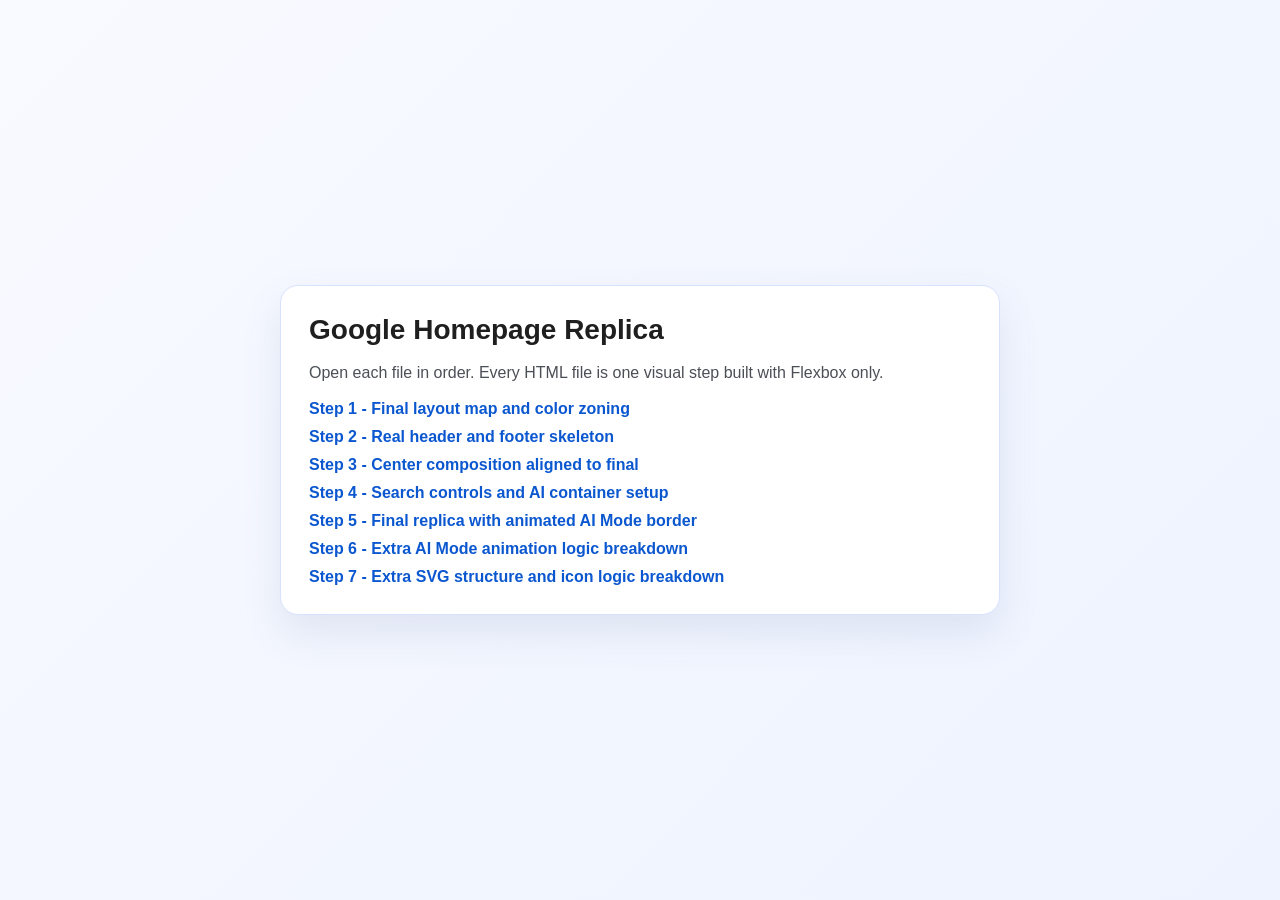
<file: index.html>
<!doctype html>
<html lang="en">
  <head>
    <meta charset="UTF-8" />
    <meta name="viewport" content="width=device-width, initial-scale=1.0" />
    <title>Google Replica Steps</title>
    <link rel="stylesheet" href="styles/index.css" />
  </head>
  <body>
    <div class="panel">
      <h1>Google Homepage Replica</h1>
      <p>Open each file in order. Every HTML file is one visual step built with Flexbox only.</p>
      <div class="links">
        <a href="steps/step-1-structure.html">Step 1 - Final layout map and color zoning</a>
        <a href="steps/step-2-header-footer.html">Step 2 - Real header and footer skeleton</a>
        <a href="steps/step-3-center-stack.html">Step 3 - Center composition aligned to final</a>
        <a href="steps/step-4-search-controls.html">Step 4 - Search controls and AI container setup</a>
        <a href="steps/step-5-final-replica.html">Step 5 - Final replica with animated AI Mode border</a>
        <a href="steps/step-6-ai-mode-logic.html">Step 6 - Extra AI Mode animation logic breakdown</a>
        <a href="steps/step-7-svg-logic.html">Step 7 - Extra SVG structure and icon logic breakdown</a>
      </div>
    </div>
  </body>
</html>
</file>
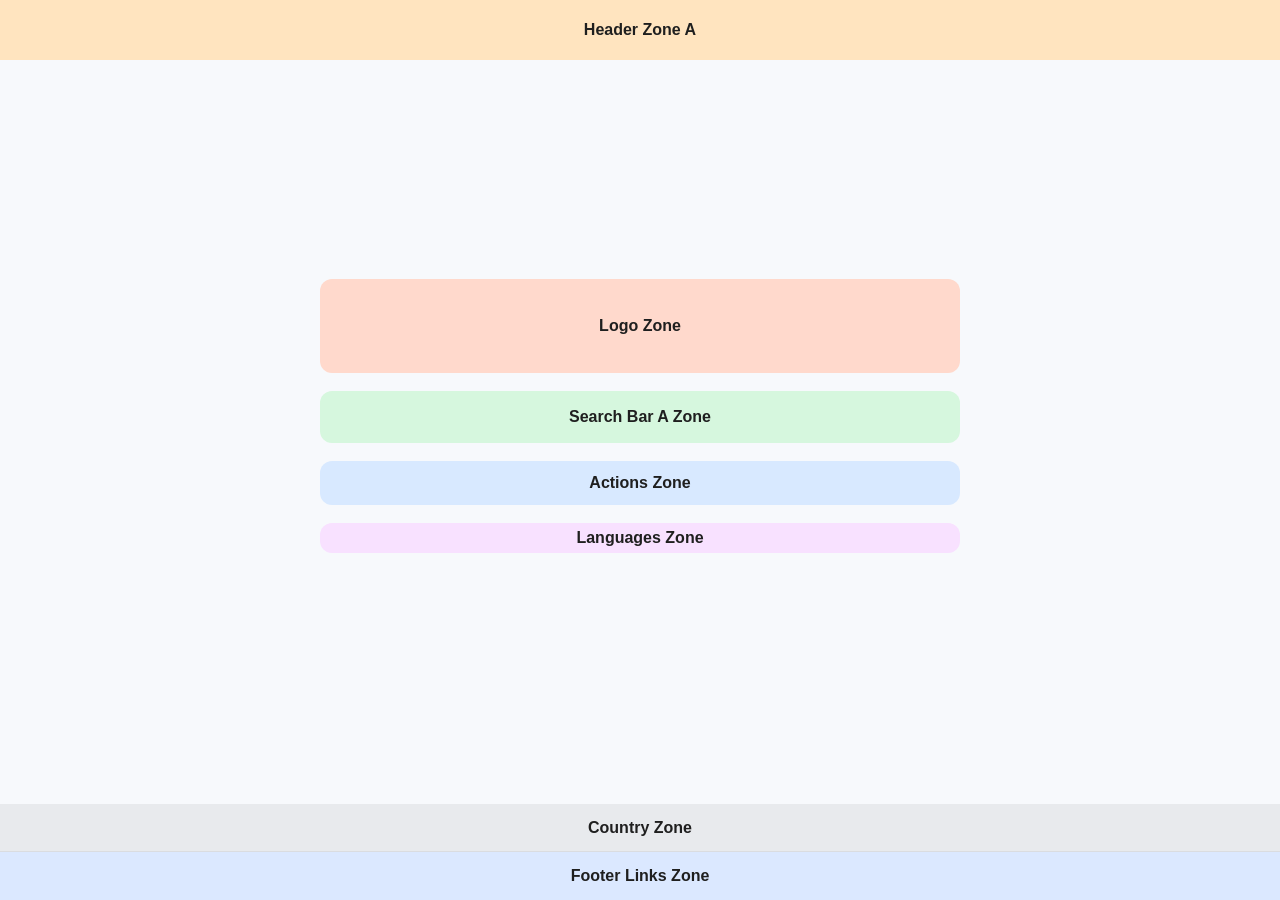
<file: steps/step-1-structure.html>
<!doctype html>
<html lang="en">
  <head>
    <meta charset="UTF-8" />
    <meta name="viewport" content="width=device-width, initial-scale=1.0" />
    <title>Step 1 - Structure</title>
    <link rel="stylesheet" href="../styles/steps/step-1-structure.css" />
  </head>
  <body>
    <div class="page">
      <header class="header-zone">Header Zone A</header>

      <main class="main-zone">
        <div class="center-zone">
          <div class="logo-zone">Logo Zone</div>
          <div class="search-zone">Search Bar A Zone</div>
          <div class="actions-zone">Actions Zone</div>
          <div class="languages-zone">Languages Zone</div>
        </div>
      </main>

      <footer class="footer-zone">
        <div class="country-zone">Country Zone</div>
        <div class="links-zone">Footer Links Zone</div>
      </footer>
    </div>
  </body>
</html>
</file>
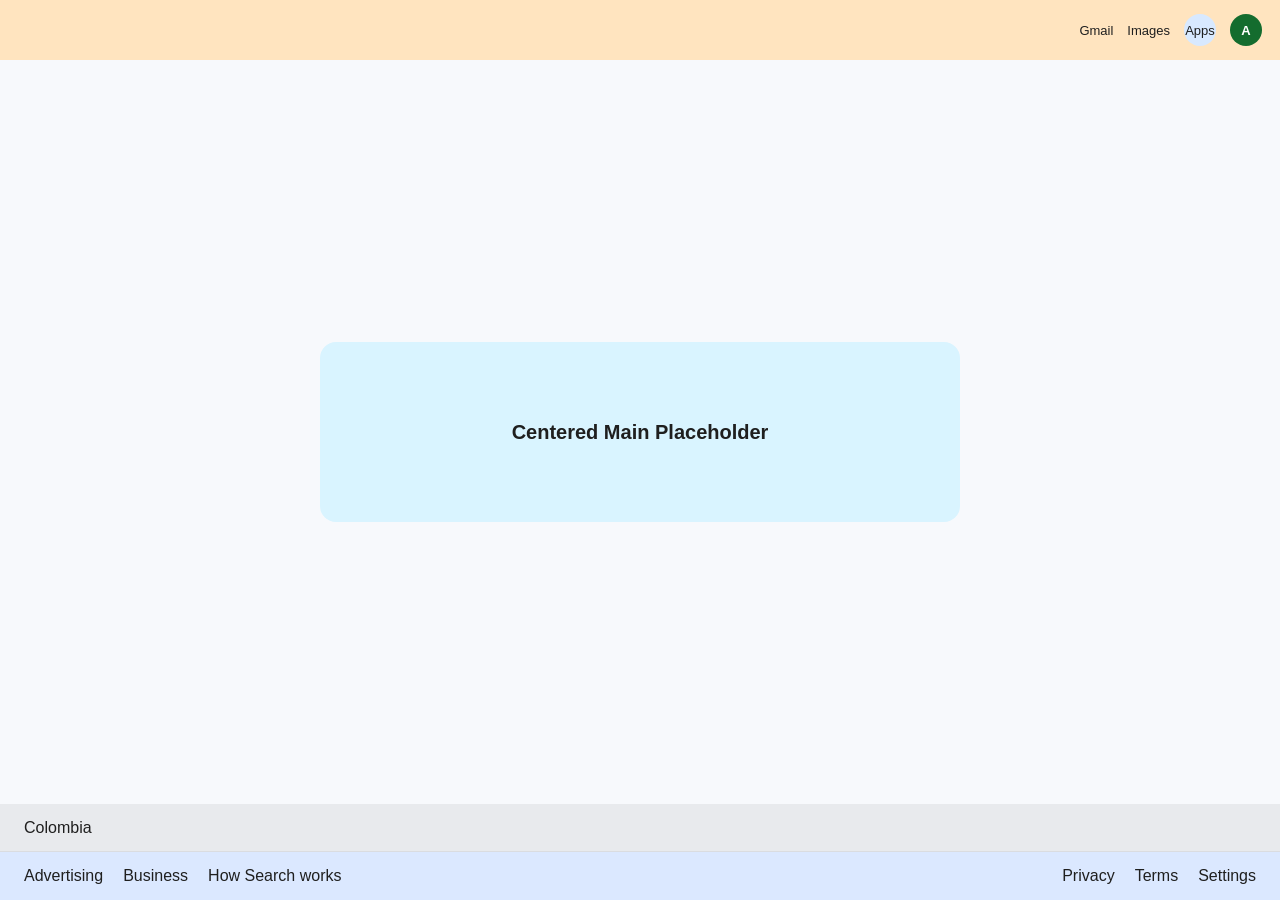
<file: steps/step-2-header-footer.html>
<!doctype html>
<html lang="en">
  <head>
    <meta charset="UTF-8" />
    <meta name="viewport" content="width=device-width, initial-scale=1.0" />
    <title>Step 2 - Header and Footer Skeleton</title>
    <link rel="stylesheet" href="../styles/steps/step-2-header-footer.css" />
  </head>
  <body>
    <div class="page">
      <header class="header">
          <div class="header-right">
          <span>Gmail</span>
          <span>Images</span>
          <span class="apps">Apps</span>
          <span class="avatar">A</span>
        </div>
      </header>

      <main class="main">
        <div class="placeholder">Centered Main Placeholder</div>
      </main>

      <footer class="footer">
        <div class="country">Colombia</div>
        <div class="footer-links">
          <div class="left-links">
            <span>Advertising</span>
            <span>Business</span>
            <span>How Search works</span>
          </div>
          <div class="right-links">
            <span>Privacy</span>
            <span>Terms</span>
            <span>Settings</span>
          </div>
        </div>
      </footer>
    </div>
  </body>
</html>
</file>
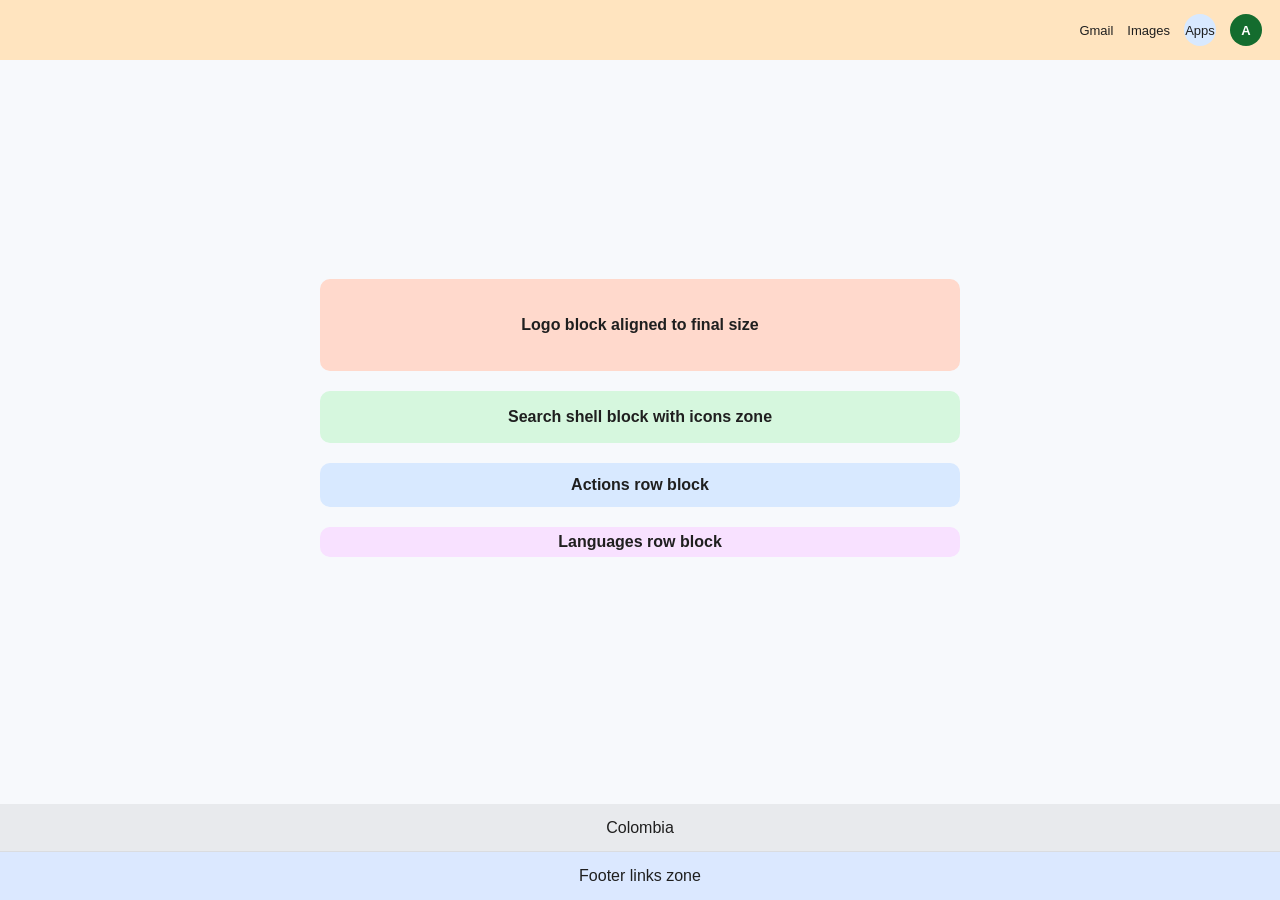
<file: steps/step-3-center-stack.html>
<!doctype html>
<html lang="en">
  <head>
    <meta charset="UTF-8" />
    <meta name="viewport" content="width=device-width, initial-scale=1.0" />
    <title>Step 3 - Center Composition</title>
    <link rel="stylesheet" href="../styles/steps/step-3-center-stack.css" />
  </head>
  <body>
    <div class="page">
      <header class="header">
        <div class="header-right">
          <span>Gmail</span>
          <span>Images</span>
          <span class="apps">Apps</span>
          <span class="avatar">A</span>
        </div>
      </header>

      <main class="main">
        <section class="center-stack">
          <div class="logo-block">Logo block aligned to final size</div>
          <div class="search-block">Search shell block with icons zone</div>
          <div class="buttons-block">Actions row block</div>
          <div class="language-block">Languages row block</div>
        </section>
      </main>

      <footer class="footer">
        <div class="country">Colombia</div>
        <div class="footer-links">Footer links zone</div>
      </footer>
    </div>
  </body>
</html>
</file>
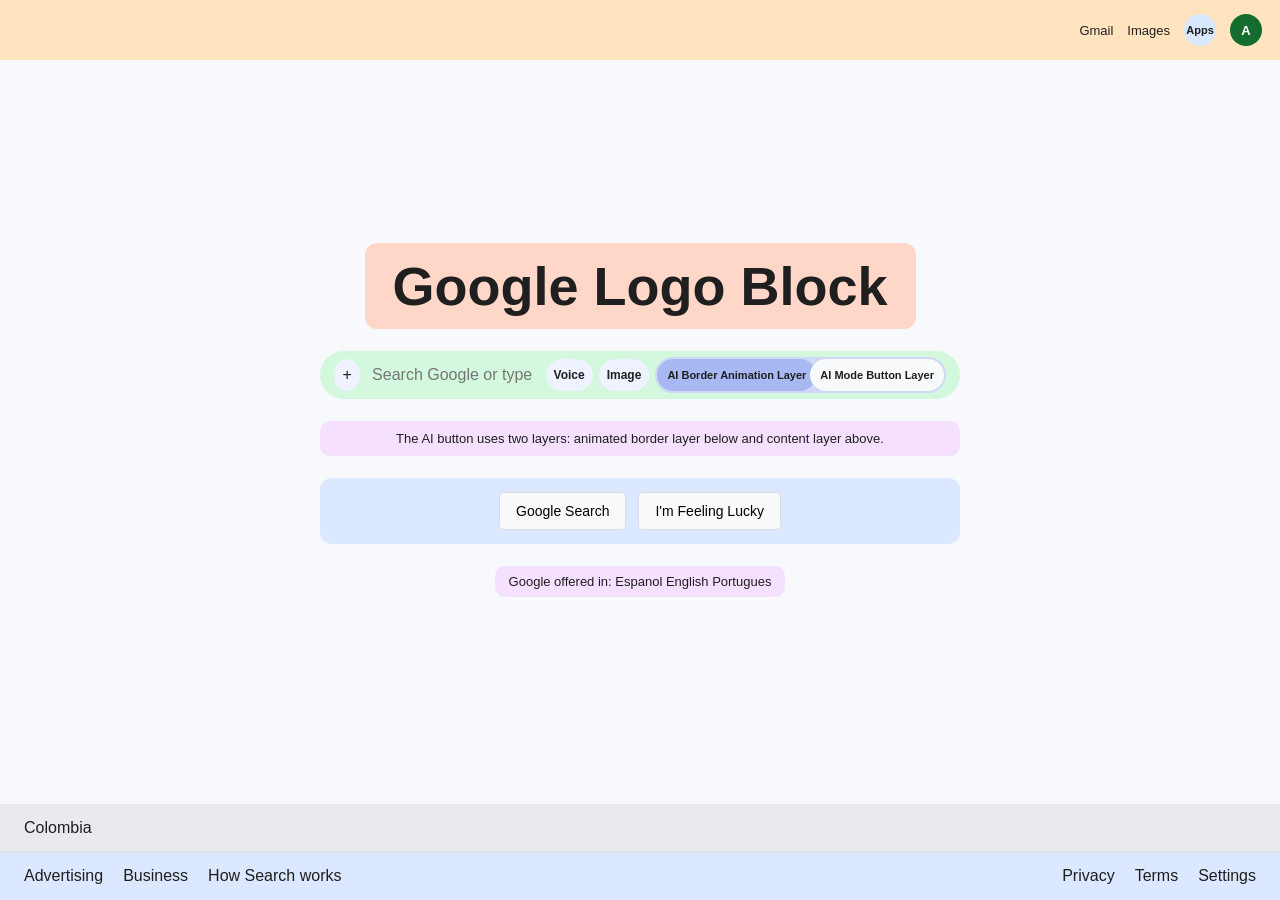
<file: steps/step-4-search-controls.html>
<!doctype html>
<html lang="en">
  <head>
    <meta charset="UTF-8" />
    <meta name="viewport" content="width=device-width, initial-scale=1.0" />
    <title>Step 4 - Search Controls and AI Container</title>
    <link rel="stylesheet" href="../styles/steps/step-4-search-controls.css" />
  </head>
  <body>
    <div class="page">
      <header class="header">
        <div class="header-right">
          <span>Gmail</span>
          <span>Images</span>
          <span class="icon-box">Apps</span>
          <span class="avatar">A</span>
        </div>
      </header>

      <main class="main">
        <section class="center-stack">
          <h1 class="logo">Google Logo Block</h1>

          <div class="search-shell">
            <div class="search-left">
              <span class="search-icon">+</span>
              <input type="text" aria-label="Search" placeholder="Search Google or type a URL" />
            </div>
            <div class="search-right">
              <span class="tool-icon">Voice</span>
              <span class="tool-icon">Image</span>
              <div class="ai-layer">
                <span class="ai-outline">AI Border Animation Layer</span>
                <span class="ai-top">AI Mode Button Layer</span>
              </div>
            </div>
          </div>

          <div class="ai-note">The AI button uses two layers: animated border layer below and content layer above.</div>

          <div class="action-row">
            <button type="button">Google Search</button>
            <button type="button">I'm Feeling Lucky</button>
          </div>

          <p class="languages">Google offered in: Espanol English Portugues</p>
        </section>
      </main>

      <footer class="footer">
        <div class="country">Colombia</div>
        <div class="footer-links">
          <div class="left-links">
            <span>Advertising</span>
            <span>Business</span>
            <span>How Search works</span>
          </div>
          <div class="right-links">
            <span>Privacy</span>
            <span>Terms</span>
            <span>Settings</span>
          </div>
        </div>
      </footer>
    </div>
  </body>
</html>
</file>
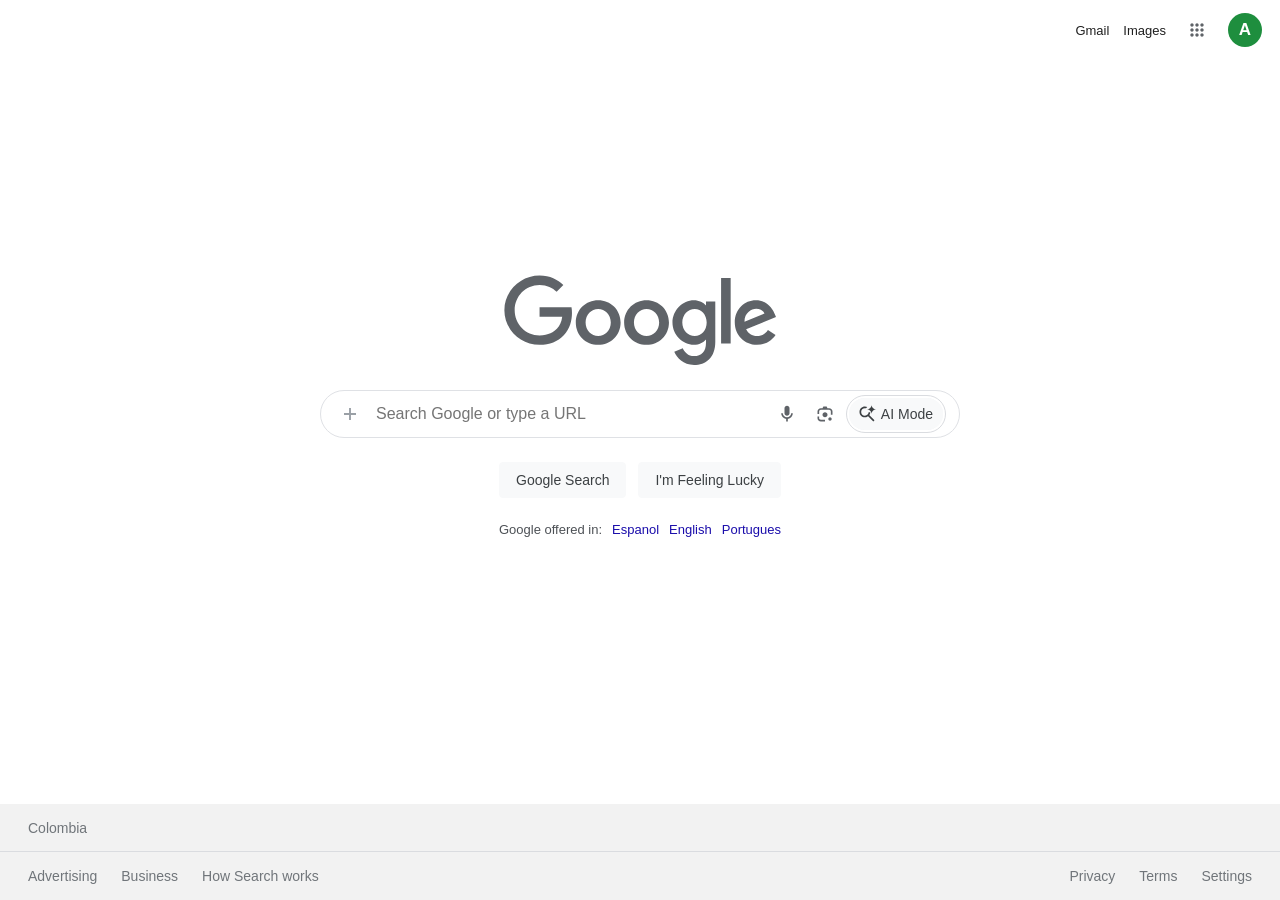
<file: steps/step-5-final-replica.html>
<!doctype html>
<html lang="en">
  <head>
    <meta charset="UTF-8" />
    <meta name="viewport" content="width=device-width, initial-scale=1.0" />
    <title>Step 5 - Final Replica</title>
    <link rel="stylesheet" href="../styles/steps/step-5-final-replica.css" />
  </head>
  <body>
    <div class="page">
      <header class="header">
        <div class="header-right">
          <a href="#">Gmail</a>
          <a href="#">Images</a>
          <button class="apps-button" type="button" aria-label="Google apps">
            <svg viewBox="0 0 24 24" xmlns="http://www.w3.org/2000/svg" role="img" aria-label="Google apps">
              <path d="M6,8c1.1,0 2,-0.9 2,-2s-0.9,-2 -2,-2 -2,0.9 -2,2 0.9,2 2,2zM12,20c1.1,0 2,-0.9 2,-2s-0.9,-2 -2,-2 -2,0.9 -2,2 0.9,2 2,2zM6,20c1.1,0 2,-0.9 2,-2s-0.9,-2 -2,-2 -2,0.9 -2,2 0.9,2 2,2zM6,14c1.1,0 2,-0.9 2,-2s-0.9,-2 -2,-2 -2,0.9 -2,2 0.9,2 2,2zM12,14c1.1,0 2,-0.9 2,-2s-0.9,-2 -2,-2 -2,0.9 -2,2 0.9,2 2,2zM16,6c0,1.1 0.9,2 2,2s2,-0.9 2,-2 -0.9,-2 -2,-2 -2,0.9 -2,2zM12,8c1.1,0 2,-0.9 2,-2s-0.9,-2 -2,-2 -2,0.9 -2,2 0.9,2 2,2zM18,14c1.1,0 2,-0.9 2,-2s-0.9,-2 -2,-2 -2,0.9 -2,2 0.9,2 2,2zM18,20c1.1,0 2,-0.9 2,-2s-0.9,-2 -2,-2 -2,0.9 -2,2 0.9,2 2,2z" />
            </svg>
          </button>
          <button class="profile-button" type="button" aria-label="Profile">A</button>
        </div>
      </header>

      <main class="main">
        <section class="center-stack">
          <h1 class="google-logo" aria-label="Google">
            <svg class="google-logo-icon" viewBox="0 0 270 90" role="img" aria-label="Google logo" xmlns="http://www.w3.org/2000/svg">
              <path fill="#5f6368" d="M115.75 47.18c0 12.77-9.99 22.18-22.25 22.18s-22.25-9.41-22.25-22.18C71.25 34.32 81.24 25 93.5 25s22.25 9.32 22.25 22.18zm-9.74 0c0-7.98-5.79-13.44-12.51-13.44S80.99 39.2 80.99 47.18c0 7.9 5.79 13.44 12.51 13.44s12.51-5.55 12.51-13.44zm57.74 0c0 12.77-9.99 22.18-22.25 22.18s-22.25-9.41-22.25-22.18c0-12.85 9.99-22.18 22.25-22.18s22.25 9.32 22.25 22.18zm-9.74 0c0-7.98-5.79-13.44-12.51-13.44s-12.51 5.46-12.51 13.44c0 7.9 5.79 13.44 12.51 13.44s12.51-5.55 12.51-13.44zm55.74-20.84v39.82c0 16.38-9.66 23.07-21.08 23.07-10.75 0-17.22-7.19-19.66-13.07l8.48-3.53c1.51 3.61 5.21 7.87 11.17 7.87 7.31 0 11.84-4.51 11.84-13v-3.19h-.34c-2.18 2.69-6.38 5.04-11.68 5.04-11.09 0-21.25-9.66-21.25-22.09 0-12.52 10.16-22.26 21.25-22.26 5.29 0 9.49 2.35 11.68 4.96h.34v-3.61h9.25zm-8.56 20.92c0-7.81-5.21-13.52-11.84-13.52-6.72 0-12.35 5.71-12.35 13.52 0 7.73 5.63 13.36 12.35 13.36 6.63 0 11.84-5.63 11.84-13.36zM225 3v65h-9.5V3h9.5zm37.02 51.48l7.56 5.04c-2.44 3.61-8.32 9.83-18.48 9.83-12.6 0-22.01-9.74-22.01-22.18 0-13.19 9.49-22.18 20.92-22.18 11.51 0 17.14 9.16 18.98 14.11l1.01 2.52-29.65 12.28c2.27 4.45 5.8 6.72 10.75 6.72 4.96 0 8.4-2.44 10.92-6.14zm-23.27-7.98l19.82-8.23c-1.09-2.77-4.37-4.7-8.23-4.7-4.95 0-11.84 4.37-11.59 12.93zM35.29 41.41V32H67c.31 1.64.47 3.58.47 5.68 0 7.06-1.93 15.79-8.15 22.01-6.05 6.3-13.78 9.66-24.02 9.66C16.32 69.35.36 53.89.36 34.91.36 15.93 16.32.47 35.3.47c10.5 0 17.98 4.12 23.6 9.49l-6.64 6.64c-4.03-3.78-9.49-6.72-16.97-6.72-13.86 0-24.7 11.17-24.7 25.03 0 13.86 10.84 25.03 24.7 25.03 8.99 0 14.11-3.61 17.39-6.89 2.66-2.66 4.41-6.46 5.1-11.65l-22.49.01z" />
            </svg>
          </h1>

          <label class="search-shell" aria-label="Search Google">
            <div class="search-left">
              <span class="search-icon" aria-hidden="true">
                <svg viewBox="0 -960 960 960" xmlns="http://www.w3.org/2000/svg" role="img" aria-label="Search">
                  <path d="M434.5-434.5H191.87v-91H434.5v-242.63h91v242.63h242.63v91H525.5v242.63h-91V-434.5Z" />
                </svg>
              </span>
              <input type="text" placeholder="Search Google or type a URL" />
            </div>
            <div class="search-right">
              <button type="button" class="search-tool-button" aria-label="Search by voice">
                <svg viewBox="0 -960 960 960" xmlns="http://www.w3.org/2000/svg" role="img" aria-label="Search by voice">
                  <path d="M480-400q-50 0-85-35t-35-85v-240q0-50 35-85t85-35q50 0 85 35t35 85v240q0 50-35 85t-85 35Zm-40 280v-123q-104-14-172-93t-68-184h80q0 83 58.5 141.5T480-320q83 0 141.5-58.5T680-520h80q0 105-68 184t-172 93v123h-80Z" />
                </svg>
              </button>
              <button type="button" class="search-tool-button" aria-label="Search by image">
                <svg viewBox="0 -960 960 960" xmlns="http://www.w3.org/2000/svg" role="img" aria-label="Search by image">
                  <path d="M480-320q-50 0-85-35t-35-85q0-50 35-85t85-35q50 0 85 35t35 85q0 50-35 85t-85 35Zm240 160q-33 0-56.5-23.5T640-240q0-33 23.5-56.5T720-320q33 0 56.5 23.5T800-240q0 33-23.5 56.5T720-160Zm-440 40q-66 0-113-47t-47-113v-80h80v80q0 33 23.5 56.5T280-200h200v80H280Zm480-320v-160q0-33-23.5-56.5T680-680H280q-33 0-56.5 23.5T200-600v120h-80v-120q0-66 47-113t113-47h80l40-80h160l40 80h80q66 0 113 47t47 113v160h-80Z" />
                </svg>
              </button>
              <div class="ai-inline-stack">
                <button type="button" class="ai-effect-button" aria-hidden="true" tabindex="-1">
                  <span class="ai-effect-blur" aria-hidden="true"><span class="ai-effect-gradient"></span></span>
                  <span class="ai-effect-ring" aria-hidden="true"><span class="ai-effect-gradient"></span></span>
                  <span class="ai-effect-core" aria-hidden="true"></span>
                </button>
                <button type="button" class="ai-inline-button" aria-label="AI Mode">
                  <span class="ai-inline-content">
                    <span class="ai-inline-icon" aria-hidden="true">
                      <svg viewBox="0 0 24 24" xmlns="http://www.w3.org/2000/svg" role="img" aria-label="AI Mode">
                        <path d="M17.5 12c0-3.04 2.46-5.5 5.5-5.5-3.04 0-5.5-2.46-5.5-5.5 0 3.04-2.46 5.5-5.5 5.5 3.04 0 5.5 2.46 5.5 5.5z" />
                        <path d="M15.65 11.58c.18-.5.27-1.03.31-1.58h-2c-.1 1.03-.51 1.93-1.27 2.69-.88.87-1.94 1.31-3.19 1.31C7.03 14 5 12.07 5 9.5 5 7.03 6.93 5 9.5 5c.46 0 .89.08 1.3.2l1.56-1.56C11.5 3.22 10.55 3 9.5 3 5.85 3 3 5.85 3 9.5S5.85 16 9.5 16c.56 0 2.26-.06 3.8-1.3l6.3 6.3 1.4-1.4-6.3-6.3c.4-.5.72-1.08.95-1.72z" />
                      </svg>
                    </span>
                    <span>AI Mode</span>
                  </span>
                </button>
              </div>
            </div>
          </label>

          <div class="action-row">
            <button type="button" class="flat-button">Google Search</button>
            <button type="button" class="flat-button">I'm Feeling Lucky</button>
          </div>

          <p class="languages">
            Google offered in:
            <a href="#">Espanol</a>
            <a href="#">English</a>
            <a href="#">Portugues</a>
          </p>
        </section>
      </main>

      <footer class="footer">
        <div class="country">Colombia</div>
        <div class="footer-links">
          <div class="left-links">
            <a href="#">Advertising</a>
            <a href="#">Business</a>
            <a href="#">How Search works</a>
          </div>
          <div class="right-links">
            <a href="#">Privacy</a>
            <a href="#">Terms</a>
            <a href="#">Settings</a>
          </div>
        </div>
      </footer>
    </div>
  </body>
</html>
</file>
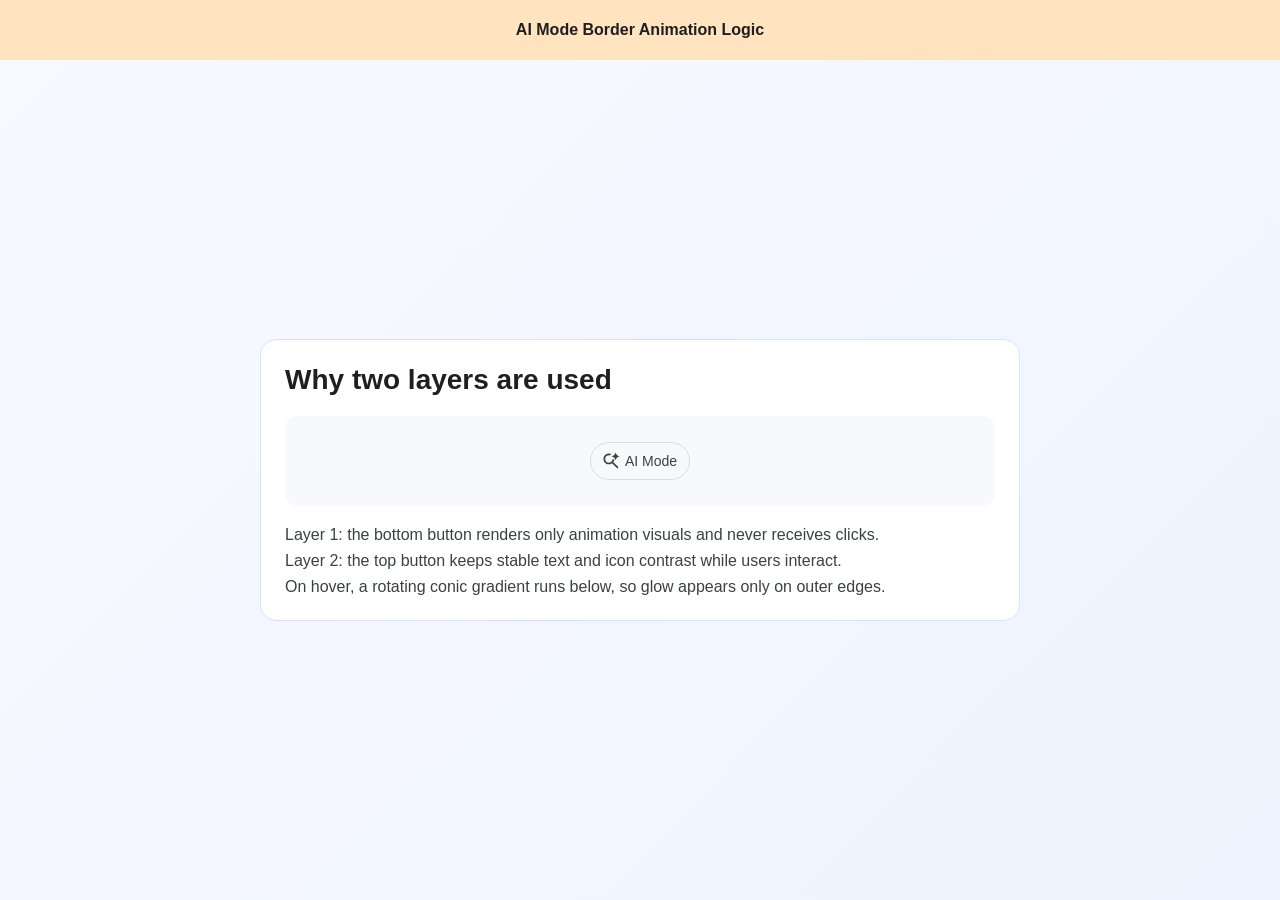
<file: steps/step-6-ai-mode-logic.html>
<!doctype html>
<html lang="en">
  <head>
    <meta charset="UTF-8" />
    <meta name="viewport" content="width=device-width, initial-scale=1.0" />
    <title>Step 6 - AI Mode Logic</title>
    <link rel="stylesheet" href="../styles/steps/step-6-ai-mode-logic.css" />
  </head>
  <body>
    <div class="page">
      <header class="header">AI Mode Border Animation Logic</header>

      <main class="main">
        <section class="card">
          <h1>Why two layers are used</h1>
          <div class="demo-row">
            <div class="ai-inline-stack">
              <button type="button" class="ai-effect-button" aria-hidden="true" tabindex="-1">
                <span class="ai-effect-blur" aria-hidden="true"><span class="ai-effect-gradient"></span></span>
                <span class="ai-effect-ring" aria-hidden="true"><span class="ai-effect-gradient"></span></span>
                <span class="ai-effect-core" aria-hidden="true"></span>
              </button>
              <button type="button" class="ai-inline-button" aria-label="AI Mode">
                <span class="ai-inline-content">
                  <span class="ai-inline-icon" aria-hidden="true">
                    <svg viewBox="0 0 24 24" xmlns="http://www.w3.org/2000/svg" role="img" aria-label="AI Mode">
                      <path d="M17.5 12c0-3.04 2.46-5.5 5.5-5.5-3.04 0-5.5-2.46-5.5-5.5 0 3.04-2.46 5.5-5.5 5.5 3.04 0 5.5 2.46 5.5 5.5z" />
                      <path d="M15.65 11.58c.18-.5.27-1.03.31-1.58h-2c-.1 1.03-.51 1.93-1.27 2.69-.88.87-1.94 1.31-3.19 1.31C7.03 14 5 12.07 5 9.5 5 7.03 6.93 5 9.5 5c.46 0 .89.08 1.3.2l1.56-1.56C11.5 3.22 10.55 3 9.5 3 5.85 3 3 5.85 3 9.5S5.85 16 9.5 16c.56 0 2.26-.06 3.8-1.3l6.3 6.3 1.4-1.4-6.3-6.3c.4-.5.72-1.08.95-1.72z" />
                    </svg>
                  </span>
                  <span>AI Mode</span>
                </span>
              </button>
            </div>
          </div>

          <div class="explanation">
            <p>Layer 1: the bottom button renders only animation visuals and never receives clicks.</p>
            <p>Layer 2: the top button keeps stable text and icon contrast while users interact.</p>
            <p>On hover, a rotating conic gradient runs below, so glow appears only on outer edges.</p>
          </div>
        </section>
      </main>
    </div>
  </body>
</html>
</file>
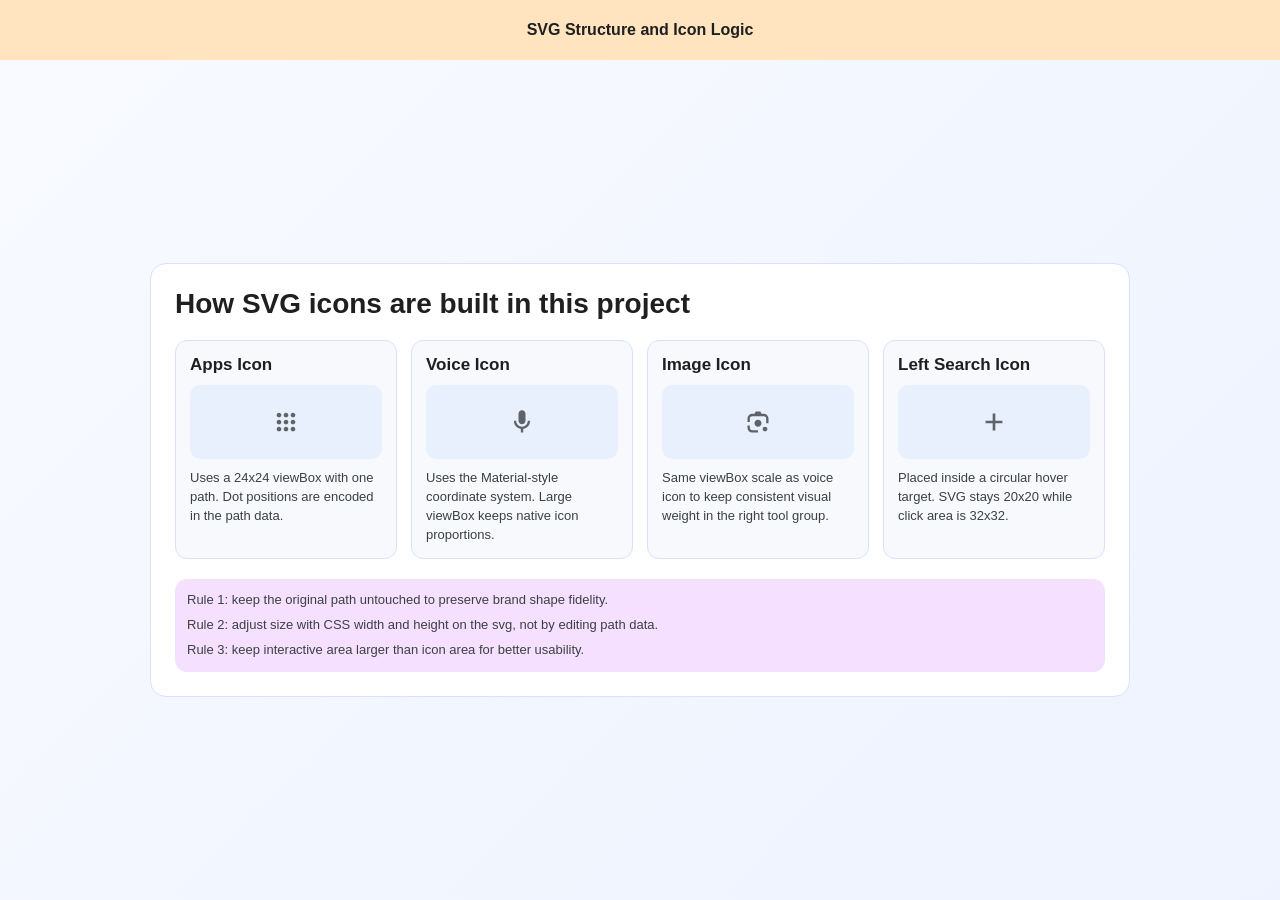
<file: steps/step-7-svg-logic.html>
<!doctype html>
<html lang="en">
  <head>
    <meta charset="UTF-8" />
    <meta name="viewport" content="width=device-width, initial-scale=1.0" />
    <title>Step 7 - SVG Logic</title>
    <link rel="stylesheet" href="../styles/steps/step-7-svg-logic.css" />
  </head>
  <body>
    <div class="page">
      <header class="header">SVG Structure and Icon Logic</header>

      <main class="main">
        <section class="card">
          <h1>How SVG icons are built in this project</h1>

          <div class="icons-grid">
            <article class="icon-card">
              <h2>Apps Icon</h2>
              <div class="preview">
                <svg viewBox="0 0 24 24" xmlns="http://www.w3.org/2000/svg" role="img" aria-label="Google apps">
                  <path d="M6,8c1.1,0 2,-0.9 2,-2s-0.9,-2 -2,-2 -2,0.9 -2,2 0.9,2 2,2zM12,20c1.1,0 2,-0.9 2,-2s-0.9,-2 -2,-2 -2,0.9 -2,2 0.9,2 2,2zM6,20c1.1,0 2,-0.9 2,-2s-0.9,-2 -2,-2 -2,0.9 -2,2 0.9,2 2,2zM6,14c1.1,0 2,-0.9 2,-2s-0.9,-2 -2,-2 -2,0.9 -2,2 0.9,2 2,2zM12,14c1.1,0 2,-0.9 2,-2s-0.9,-2 -2,-2 -2,0.9 -2,2 0.9,2 2,2zM16,6c0,1.1 0.9,2 2,2s2,-0.9 2,-2 -0.9,-2 -2,-2 -2,0.9 -2,2zM12,8c1.1,0 2,-0.9 2,-2s-0.9,-2 -2,-2 -2,0.9 -2,2 0.9,2 2,2zM18,14c1.1,0 2,-0.9 2,-2s-0.9,-2 -2,-2 -2,0.9 -2,2 0.9,2 2,2zM18,20c1.1,0 2,-0.9 2,-2s-0.9,-2 -2,-2 -2,0.9 -2,2 0.9,2 2,2z" />
                </svg>
              </div>
              <p>Uses a 24x24 viewBox with one path. Dot positions are encoded in the path data.</p>
            </article>

            <article class="icon-card">
              <h2>Voice Icon</h2>
              <div class="preview">
                <svg viewBox="0 -960 960 960" xmlns="http://www.w3.org/2000/svg" role="img" aria-label="Search by voice">
                  <path d="M480-400q-50 0-85-35t-35-85v-240q0-50 35-85t85-35q50 0 85 35t35 85v240q0 50-35 85t-85 35Zm-40 280v-123q-104-14-172-93t-68-184h80q0 83 58.5 141.5T480-320q83 0 141.5-58.5T680-520h80q0 105-68 184t-172 93v123h-80Z" />
                </svg>
              </div>
              <p>Uses the Material-style coordinate system. Large viewBox keeps native icon proportions.</p>
            </article>

            <article class="icon-card">
              <h2>Image Icon</h2>
              <div class="preview">
                <svg viewBox="0 -960 960 960" xmlns="http://www.w3.org/2000/svg" role="img" aria-label="Search by image">
                  <path d="M480-320q-50 0-85-35t-35-85q0-50 35-85t85-35q50 0 85 35t35 85q0 50-35 85t-85 35Zm240 160q-33 0-56.5-23.5T640-240q0-33 23.5-56.5T720-320q33 0 56.5 23.5T800-240q0 33-23.5 56.5T720-160Zm-440 40q-66 0-113-47t-47-113v-80h80v80q0 33 23.5 56.5T280-200h200v80H280Zm480-320v-160q0-33-23.5-56.5T680-680H280q-33 0-56.5 23.5T200-600v120h-80v-120q0-66 47-113t113-47h80l40-80h160l40 80h80q66 0 113 47t47 113v160h-80Z" />
                </svg>
              </div>
              <p>Same viewBox scale as voice icon to keep consistent visual weight in the right tool group.</p>
            </article>

            <article class="icon-card">
              <h2>Left Search Icon</h2>
              <div class="preview">
                <svg viewBox="0 -960 960 960" xmlns="http://www.w3.org/2000/svg" role="img" aria-label="Search left icon">
                  <path d="M434.5-434.5H191.87v-91H434.5v-242.63h91v242.63h242.63v91H525.5v242.63h-91V-434.5Z" />
                </svg>
              </div>
              <p>Placed inside a circular hover target. SVG stays 20x20 while click area is 32x32.</p>
            </article>
          </div>

          <div class="notes">
            <p>Rule 1: keep the original path untouched to preserve brand shape fidelity.</p>
            <p>Rule 2: adjust size with CSS width and height on the svg, not by editing path data.</p>
            <p>Rule 3: keep interactive area larger than icon area for better usability.</p>
          </div>
        </section>
      </main>
    </div>
  </body>
</html>
</file>
<file: styles/index.css>
* {
  box-sizing: border-box;
}

body {
  margin: 0;
  min-height: 100vh;
  display: flex;
  align-items: center;
  justify-content: center;
  background: linear-gradient(135deg, #f8faff 0%, #eef3ff 100%);
  font-family: Arial, sans-serif;
  color: #1f1f1f;
}

.panel {
  width: min(92vw, 720px);
  background: #ffffff;
  border: 1px solid #d8e2ff;
  border-radius: 18px;
  padding: 28px;
  display: flex;
  flex-direction: column;
  gap: 18px;
  box-shadow: 0 18px 40px rgba(71, 96, 152, 0.12);
}

h1 {
  margin: 0;
  font-size: 28px;
}

p {
  margin: 0;
  color: #4c4f56;
}

.links {
  display: flex;
  flex-direction: column;
  gap: 10px;
}

a {
  text-decoration: none;
  color: #0b57d0;
  font-weight: 600;
}

a:hover {
  text-decoration: underline;
}
</file>
<file: styles/steps/step-1-structure.css>
* {
  box-sizing: border-box;
}

body {
  margin: 0;
  min-height: 100vh;
  font-family: Arial, sans-serif;
  color: #1f1f1f;
}

.page {
  min-height: 100vh;
  display: flex;
  flex-direction: column;
}

.header-zone {
  min-height: 60px;
  display: flex;
  align-items: center;
  justify-content: center;
  font-weight: 700;
  background: #ffe4bf;
}

.main-zone {
  flex: 1;
  display: flex;
  align-items: center;
  justify-content: center;
  padding: 16px;
  background: #f7f9fc;
}

.center-zone {
  width: min(92vw, 640px);
  display: flex;
  flex-direction: column;
  align-items: center;
  gap: 18px;
  transform: translateY(-16px);
}

.logo-zone,
.search-zone,
.actions-zone,
.languages-zone {
  width: 100%;
  border-radius: 12px;
  display: flex;
  align-items: center;
  justify-content: center;
  font-weight: 700;
}

.logo-zone {
  min-height: 94px;
  background: #ffd9cc;
}

.search-zone {
  min-height: 52px;
  background: #d6f7de;
}

.actions-zone {
  min-height: 44px;
  background: #d8e9ff;
}

.languages-zone {
  min-height: 30px;
  background: #f8e1ff;
}

.footer-zone {
  display: flex;
  flex-direction: column;
  background: #e8eaed;
}

.country-zone,
.links-zone {
  min-height: 48px;
  display: flex;
  align-items: center;
  justify-content: center;
  font-weight: 700;
}

.country-zone {
  border-bottom: 1px solid #dadce0;
  background: #e8eaed;
}

.links-zone {
  background: #dbe8ff;
}
</file>
<file: styles/steps/step-2-header-footer.css>
* {
  box-sizing: border-box;
}

body {
  margin: 0;
  min-height: 100vh;
  font-family: Arial, sans-serif;
  color: #1f1f1f;
}

.page {
  min-height: 100vh;
  display: flex;
  flex-direction: column;
}

.header {
  min-height: 60px;
  padding: 0 18px;
  display: flex;
  align-items: center;
  justify-content: flex-end;
  background: #ffe4bf;
}

.header-right {
  display: flex;
  align-items: center;
  gap: 14px;
  font-size: 13px;
}

.apps {
  width: 32px;
  height: 32px;
  border-radius: 50%;
  display: flex;
  align-items: center;
  justify-content: center;
  background: #d8e9ff;
}

.avatar {
  width: 32px;
  height: 32px;
  border-radius: 50%;
  display: flex;
  align-items: center;
  justify-content: center;
  background: #146c2e;
  color: #ffffff;
  font-weight: 700;
}

.main {
  flex: 1;
  display: flex;
  align-items: center;
  justify-content: center;
  background: #f7f9fc;
  padding: 16px;
}

.placeholder {
  width: min(92vw, 640px);
  min-height: 180px;
  border-radius: 16px;
  display: flex;
  align-items: center;
  justify-content: center;
  background: #d9f4ff;
  font-size: 20px;
  font-weight: 700;
}

.footer {
  display: flex;
  flex-direction: column;
  background: #e8eaed;
}

.country {
  min-height: 48px;
  display: flex;
  align-items: center;
  padding: 0 24px;
  border-bottom: 1px solid #dadce0;
}

.footer-links {
  min-height: 48px;
  padding: 0 24px;
  display: flex;
  align-items: center;
  justify-content: space-between;
  gap: 20px;
  flex-wrap: wrap;
  background: #dbe8ff;
}

.left-links,
.right-links {
  display: flex;
  align-items: center;
  gap: 20px;
  flex-wrap: wrap;
}
</file>
<file: styles/steps/step-3-center-stack.css>
* {
  box-sizing: border-box;
}

body {
  margin: 0;
  min-height: 100vh;
  font-family: Arial, sans-serif;
  color: #1f1f1f;
}

.page {
  min-height: 100vh;
  display: flex;
  flex-direction: column;
}

.header {
  min-height: 60px;
  padding: 0 18px;
  display: flex;
  align-items: center;
  justify-content: flex-end;
  background: #ffe4bf;
}

.header-right {
  display: flex;
  align-items: center;
  gap: 14px;
  font-size: 13px;
}

.apps,
.avatar {
  width: 32px;
  height: 32px;
  border-radius: 50%;
  display: flex;
  align-items: center;
  justify-content: center;
}

.apps {
  background: #d8e9ff;
}

.avatar {
  background: #146c2e;
  color: #ffffff;
  font-weight: 700;
}

.main {
  flex: 1;
  display: flex;
  justify-content: center;
  align-items: center;
  padding: 16px;
  background: #f7f9fc;
}

.center-stack {
  width: min(92vw, 640px);
  display: flex;
  flex-direction: column;
  align-items: center;
  gap: 20px;
  transform: translateY(-14px);
}

.logo-block,
.search-block,
.buttons-block,
.language-block {
  width: 100%;
  border-radius: 10px;
  display: flex;
  align-items: center;
  justify-content: center;
  font-weight: 700;
  color: #1f1f1f;
}

.logo-block {
  min-height: 92px;
  background: #ffd9cc;
}

.search-block {
  min-height: 52px;
  background: #d6f7de;
}

.buttons-block {
  min-height: 44px;
  background: #d8e9ff;
}

.language-block {
  min-height: 30px;
  background: #f8e1ff;
}

.footer {
  display: flex;
  flex-direction: column;
  background: #e8eaed;
}

.country,
.footer-links {
  min-height: 48px;
  display: flex;
  align-items: center;
  justify-content: center;
}

.country {
  border-bottom: 1px solid #dadce0;
}

.footer-links {
  background: #dbe8ff;
}
</file>
<file: styles/steps/step-4-search-controls.css>
* {
  box-sizing: border-box;
}

body {
  margin: 0;
  min-height: 100vh;
  font-family: Arial, sans-serif;
  color: #1f1f1f;
}

.page {
  min-height: 100vh;
  display: flex;
  flex-direction: column;
}

.header {
  min-height: 60px;
  padding: 0 18px;
  display: flex;
  align-items: center;
  justify-content: flex-end;
  background: #ffe4bf;
}

.header-right {
  display: flex;
  align-items: center;
  gap: 14px;
  font-size: 13px;
}

.icon-box {
  width: 32px;
  height: 32px;
  border-radius: 50%;
  display: flex;
  align-items: center;
  justify-content: center;
  background: #d8e9ff;
  font-size: 11px;
  font-weight: 700;
}

.avatar {
  width: 32px;
  height: 32px;
  border-radius: 50%;
  display: flex;
  align-items: center;
  justify-content: center;
  background: #146c2e;
  color: #ffffff;
  font-weight: 700;
}

.main {
  flex: 1;
  display: flex;
  justify-content: center;
  align-items: center;
  padding: 16px;
  background: #f7f9fc;
}

.center-stack {
  width: min(92vw, 640px);
  display: flex;
  flex-direction: column;
  align-items: center;
  gap: 22px;
  transform: translateY(-12px);
}

.logo {
  margin: 0;
  font-size: clamp(36px, 7vw, 54px);
  letter-spacing: 0;
  background: #ffd7c8;
  padding: 12px 28px;
  border-radius: 12px;
}

.search-shell {
  width: 100%;
  min-height: 48px;
  border-radius: 24px;
  padding: 0 14px;
  display: flex;
  align-items: center;
  justify-content: space-between;
  gap: 12px;
  background: #d4f8dd;
}

.search-left,
.search-right {
  display: flex;
  align-items: center;
  gap: 10px;
}

.search-left {
  flex: 1;
  min-width: 0;
}

.search-right {
  flex: 0 0 auto;
  gap: 6px;
}

.search-icon {
  width: 32px;
  height: 32px;
  border-radius: 50%;
  display: flex;
  align-items: center;
  justify-content: center;
  background: #eef3ff;
}

.search-icon:hover {
  background: #dde7ff;
}

input {
  width: 100%;
  min-width: 0;
  border: 0;
  outline: 0;
  background: transparent;
  font-size: 16px;
}

.tool-icon {
  min-height: 32px;
  padding: 0 8px;
  border-radius: 999px;
  display: flex;
  align-items: center;
  justify-content: center;
  background: #eef3ff;
  font-size: 12px;
  font-weight: 700;
}

.ai-layer {
  min-height: 36px;
  border-radius: 999px;
  display: flex;
  align-items: center;
  justify-content: center;
  padding: 2px;
  background: #cfd8f6;
}

.ai-outline,
.ai-top {
  min-height: 32px;
  border-radius: 999px;
  display: flex;
  align-items: center;
  justify-content: center;
  padding: 0 10px;
  font-size: 11px;
  font-weight: 700;
}

.ai-outline {
  background: #a7b8f3;
  color: #1f1f1f;
}

.ai-top {
  background: #f8f9fa;
  margin-left: -6px;
}

.ai-note {
  width: 100%;
  border-radius: 10px;
  padding: 10px 12px;
  background: #f5e0ff;
  font-size: 13px;
  text-align: center;
}

.action-row {
  display: flex;
  align-items: center;
  justify-content: center;
  gap: 12px;
  flex-wrap: wrap;
  background: #dce8ff;
  width: 100%;
  border-radius: 12px;
  padding: 14px;
}

button {
  border: 1px solid #dadce0;
  border-radius: 4px;
  min-height: 38px;
  padding: 0 16px;
  background: #f8f9fa;
  font-size: 14px;
}

.languages {
  margin: 0;
  background: #f5e0ff;
  border-radius: 10px;
  padding: 8px 14px;
  font-size: 13px;
}

.footer {
  display: flex;
  flex-direction: column;
  background: #e8eaed;
}

.country {
  min-height: 48px;
  display: flex;
  align-items: center;
  padding: 0 24px;
  border-bottom: 1px solid #dadce0;
}

.footer-links {
  min-height: 48px;
  padding: 8px 24px;
  display: flex;
  align-items: center;
  justify-content: space-between;
  gap: 20px;
  flex-wrap: wrap;
  background: #dbe8ff;
}

.left-links,
.right-links {
  display: flex;
  align-items: center;
  gap: 20px;
  flex-wrap: wrap;
}

@media (max-width: 680px) {
  .search-shell {
    padding: 0 10px;
    gap: 6px;
  }

  .search-right {
    gap: 4px;
  }

  .ai-top,
  .ai-outline,
  .tool-icon {
    font-size: 10px;
  }
}
</file>
<file: styles/steps/step-5-final-replica.css>
* {
  box-sizing: border-box;
}

body {
  margin: 0;
  min-height: 100vh;
  font-family: Arial, sans-serif;
  color: #1f1f1f;
  background: #ffffff;
}

a {
  color: inherit;
  text-decoration: none;
}

a:hover {
  text-decoration: underline;
}

button {
  font-family: inherit;
  cursor: pointer;
}

.page {
  min-height: 100vh;
  display: flex;
  flex-direction: column;
}

.header {
  min-height: 60px;
  padding: 0 18px;
  display: flex;
  align-items: center;
  justify-content: flex-end;
  gap: 10px;
}

.header-right {
  display: flex;
  align-items: center;
  gap: 14px;
  font-size: 13px;
}

.apps-button,
.profile-button {
  width: 34px;
  height: 34px;
  border: 0;
  border-radius: 50%;
  display: flex;
  align-items: center;
  justify-content: center;
  font-size: 17px;
}

.apps-button {
  background: transparent;
  color: #3c4043;
  transition: background-color 120ms ease;
}

.apps-button:hover {
  background: rgba(60, 64, 67, 0.12);
}

.apps-button svg {
  width: 20px;
  height: 20px;
  fill: #5f6368;
}

.profile-button {
  background: #1e8e3e;
  color: #ffffff;
  font-weight: 700;
}

.main {
  flex: 1;
  display: flex;
  justify-content: center;
  align-items: center;
  padding: 16px;
}

.center-stack {
  width: min(92vw, 640px);
  display: flex;
  flex-direction: column;
  align-items: center;
  gap: 24px;
  transform: translateY(-26px);
}

.google-logo {
  margin: 0;
  width: min(100%, 272px);
  display: flex;
  align-items: center;
  justify-content: center;
}

.google-logo-icon {
  width: 100%;
  height: auto;
  display: block;
}

.search-shell {
  width: 100%;
  min-height: 48px;
  border-radius: 24px;
  border: 1px solid #dfe1e5;
  padding: 0 14px;
  display: flex;
  align-items: center;
  justify-content: space-between;
  gap: 12px;
}

.search-shell:hover {
  box-shadow: 0 1px 6px rgba(32, 33, 36, 0.28);
  border-color: transparent;
}

.search-left,
.search-right {
  display: flex;
  align-items: center;
  gap: 10px;
}

.search-left {
  flex: 1;
  min-width: 0;
}

.search-right {
  flex: 0 0 auto;
  gap: 6px;
  flex-wrap: nowrap;
}

.search-icon {
  width: 32px;
  height: 32px;
  display: flex;
  align-items: center;
  justify-content: center;
  border-radius: 50%;
  cursor: pointer;
  transition: background-color 120ms ease;
}

.search-icon:hover {
  background: rgba(60, 64, 67, 0.1);
}

.search-icon svg {
  width: 20px;
  height: 20px;
  fill: #9aa0a6;
}

input {
  border: 0;
  outline: 0;
  width: 100%;
  min-width: 0;
  font-size: 16px;
}

.search-tool-button {
  border: 0;
  background: transparent;
  width: 32px;
  height: 32px;
  display: flex;
  align-items: center;
  justify-content: center;
  font-size: 16px;
  color: #5f6368;
}

.search-tool-button svg {
  width: 22px;
  height: 22px;
  fill: #5f6368;
}

.ai-inline-stack {
  position: relative;
  display: flex;
  align-items: center;
  flex: 0 0 auto;
  height: 36px;
  padding: 2px;
}

.ai-effect-button {
  position: absolute;
  inset: -1px;
  border: 0;
  background: transparent;
  border-radius: 999px;
  padding: 0;
  pointer-events: none;
  overflow: hidden;
  border: 1px solid #dadce0;
}

.ai-inline-button {
  border: 0;
  background: #f8f9fa;
  border-radius: 999px;
  min-height: 32px;
  padding: 0;
  width: auto;
  height: 32px;
  position: relative;
  z-index: 1;
}

.ai-inline-content {
  display: flex;
  align-items: center;
  gap: 4px;
  min-height: 32px;
  padding: 0 10px 0 8px;
  border-radius: 999px;
  border: 0;
  background: #f8f9fa;
  color: #3c4043;
  font-size: 14px;
  line-height: 20px;
  position: relative;
  z-index: 1;
}

.ai-effect-core,
.ai-effect-ring,
.ai-effect-blur {
  position: absolute;
  inset: 0;
  border-radius: 999px;
  pointer-events: none;
}

.ai-effect-blur {
  opacity: 0.35;
  filter: blur(2px);
}

.ai-effect-ring {
  overflow: hidden;
  border: 0;
}

.ai-effect-core {
  inset: 2px;
  background: #f8f9fa;
  transition: filter 1000ms cubic-bezier(0, 0, 0, 1), background 400ms linear;
}

.ai-effect-gradient {
  position: absolute;
  inset: -50% 0;
  scale: 2 1;
  opacity: 0;
  transform: rotate(180deg);
  background: conic-gradient(
    #3186ff00 0deg,
    #34a853 43deg,
    #ffd314 65deg,
    #ff4641 105deg,
    #3186ff 144deg,
    #3186ff 180deg,
    #3186ff00 324deg,
    #3186ff00 360deg
  );
}

.ai-inline-stack:hover .ai-effect-gradient,
.ai-inline-stack:focus-within .ai-effect-gradient {
  opacity: 1;
  animation: ai-inline-fade 2000ms linear both, ai-inline-rotate 2000ms cubic-bezier(0.2, 0, 0, 1) both;
}

.ai-inline-stack:hover .ai-effect-core,
.ai-inline-stack:focus-within .ai-effect-core {
  animation: ai-inline-core-fade 2000ms linear both;
  background: transparent;
  filter: blur(2px);
}

.ai-inline-icon {
  width: 20px;
  height: 20px;
  display: flex;
  align-items: center;
  justify-content: center;
}

.ai-inline-icon svg {
  width: 20px;
  height: 20px;
  fill: #3c4043;
}

@keyframes ai-inline-fade {
  0% {
    opacity: 0;
  }

  30% {
    opacity: 1;
  }

  50% {
    opacity: 1;
  }

  100% {
    opacity: 1;
  }
}

@keyframes ai-inline-rotate {
  from {
    transform: rotate(0deg);
  }

  to {
    transform: rotate(180deg);
  }
}

@keyframes ai-inline-core-fade {
  0% {
    background: #f8f9fa;
  }

  30% {
    background: transparent;
  }

  50% {
    background: transparent;
  }

  100% {
    background: transparent;
  }
}

.action-row {
  display: flex;
  align-items: center;
  justify-content: center;
  gap: 12px;
  flex-wrap: wrap;
}

.flat-button {
  min-height: 36px;
  padding: 0 16px;
  border-radius: 4px;
  font-size: 14px;
}

.flat-button {
  border: 1px solid #f8f9fa;
  background: #f8f9fa;
  color: #3c4043;
}

.flat-button:hover {
  border-color: #dadce0;
}

.languages {
  margin: 0;
  font-size: 13px;
  color: #4d5156;
  display: flex;
  align-items: center;
  justify-content: center;
  gap: 10px;
  flex-wrap: wrap;
}

.languages a {
  color: #1a0dab;
}

.footer {
  display: flex;
  flex-direction: column;
  background: #f2f2f2;
  color: #70757a;
  font-size: 14px;
}

.country {
  min-height: 48px;
  display: flex;
  align-items: center;
  padding: 0 28px;
  border-bottom: 1px solid #dadce0;
}

.footer-links {
  min-height: 48px;
  padding: 0 28px;
  display: flex;
  align-items: center;
  justify-content: space-between;
  gap: 20px;
  flex-wrap: wrap;
}

.left-links,
.right-links {
  display: flex;
  align-items: center;
  gap: 24px;
  flex-wrap: wrap;
}

@media (max-width: 680px) {
  .header {
    padding: 0 12px;
  }

  .main {
    padding: 16px;
  }

  .search-shell {
    padding: 0 10px;
    gap: 6px;
  }

  .center-stack {
    transform: translateY(-14px);
  }

  .search-left {
    flex: 1;
    min-width: 0;
  }

  input {
    width: 100%;
    min-width: 0;
  }

  .search-right {
    gap: 4px;
  }

  .ai-inline-content {
    padding: 0 8px 0 6px;
    font-size: 13px;
  }

  .footer-links {
    justify-content: center;
    padding: 12px 16px;
  }

  .left-links,
  .right-links {
    justify-content: center;
    gap: 14px;
  }

  .country {
    justify-content: center;
    padding: 0 16px;
  }
}
</file>
<file: styles/steps/step-6-ai-mode-logic.css>
* {
  box-sizing: border-box;
}

body {
  margin: 0;
  min-height: 100vh;
  font-family: Arial, sans-serif;
  color: #1f1f1f;
  background: linear-gradient(135deg, #f8faff 0%, #eef3ff 100%);
}

.page {
  min-height: 100vh;
  display: flex;
  flex-direction: column;
}

.header {
  min-height: 60px;
  display: flex;
  align-items: center;
  justify-content: center;
  font-weight: 700;
  background: #ffe4bf;
}

.main {
  flex: 1;
  display: flex;
  align-items: center;
  justify-content: center;
  padding: 20px;
}

.card {
  width: min(92vw, 760px);
  border-radius: 16px;
  background: #ffffff;
  border: 1px solid #d8e2ff;
  padding: 24px;
  display: flex;
  flex-direction: column;
  gap: 20px;
}

h1 {
  margin: 0;
  font-size: 28px;
}

.demo-row {
  min-height: 90px;
  display: flex;
  align-items: center;
  justify-content: center;
  border-radius: 12px;
  background: #f7f9fc;
}

.explanation {
  display: flex;
  flex-direction: column;
  gap: 8px;
}

p {
  margin: 0;
  color: #3c4043;
}

.ai-inline-stack {
  position: relative;
  display: flex;
  align-items: center;
  flex: 0 0 auto;
  height: 36px;
  padding: 2px;
}

.ai-effect-button {
  position: absolute;
  inset: -1px;
  border: 0;
  background: transparent;
  border-radius: 999px;
  padding: 0;
  pointer-events: none;
  overflow: hidden;
  border: 1px solid #dadce0;
}

.ai-inline-button {
  border: 0;
  background: #f8f9fa;
  border-radius: 999px;
  min-height: 32px;
  padding: 0;
  width: auto;
  height: 32px;
  position: relative;
  z-index: 1;
}

.ai-inline-content {
  display: flex;
  align-items: center;
  gap: 4px;
  min-height: 32px;
  padding: 0 10px 0 8px;
  border-radius: 999px;
  border: 0;
  background: #f8f9fa;
  color: #3c4043;
  font-size: 14px;
  line-height: 20px;
  position: relative;
  z-index: 1;
}

.ai-effect-core,
.ai-effect-ring,
.ai-effect-blur {
  position: absolute;
  inset: 0;
  border-radius: 999px;
  pointer-events: none;
}

.ai-effect-blur {
  opacity: 0.35;
  filter: blur(2px);
}

.ai-effect-ring {
  overflow: hidden;
  border: 0;
}

.ai-effect-core {
  inset: 2px;
  background: #f8f9fa;
  transition: filter 1000ms cubic-bezier(0, 0, 0, 1), background 400ms linear;
}

.ai-effect-gradient {
  position: absolute;
  inset: -50% 0;
  scale: 2 1;
  opacity: 0;
  transform: rotate(180deg);
  background: conic-gradient(
    #3186ff00 0deg,
    #34a853 43deg,
    #ffd314 65deg,
    #ff4641 105deg,
    #3186ff 144deg,
    #3186ff 180deg,
    #3186ff00 324deg,
    #3186ff00 360deg
  );
}

.ai-inline-stack:hover .ai-effect-gradient,
.ai-inline-stack:focus-within .ai-effect-gradient {
  opacity: 1;
  animation: ai-inline-fade 2000ms linear both, ai-inline-rotate 2000ms cubic-bezier(0.2, 0, 0, 1) both;
}

.ai-inline-stack:hover .ai-effect-core,
.ai-inline-stack:focus-within .ai-effect-core {
  animation: ai-inline-core-fade 2000ms linear both;
  background: transparent;
  filter: blur(2px);
}

.ai-inline-icon {
  width: 20px;
  height: 20px;
  display: flex;
  align-items: center;
  justify-content: center;
}

.ai-inline-icon svg {
  width: 20px;
  height: 20px;
  fill: #3c4043;
}

@keyframes ai-inline-fade {
  0% {
    opacity: 0;
  }

  30% {
    opacity: 1;
  }

  50% {
    opacity: 1;
  }

  100% {
    opacity: 1;
  }
}

@keyframes ai-inline-rotate {
  from {
    transform: rotate(0deg);
  }

  to {
    transform: rotate(180deg);
  }
}

@keyframes ai-inline-core-fade {
  0% {
    background: #f8f9fa;
  }

  30% {
    background: transparent;
  }

  50% {
    background: transparent;
  }

  100% {
    background: transparent;
  }
}
</file>
<file: styles/steps/step-7-svg-logic.css>
* {
  box-sizing: border-box;
}

body {
  margin: 0;
  min-height: 100vh;
  font-family: Arial, sans-serif;
  color: #1f1f1f;
  background: linear-gradient(135deg, #f8faff 0%, #eef3ff 100%);
}

.page {
  min-height: 100vh;
  display: flex;
  flex-direction: column;
}

.header {
  min-height: 60px;
  display: flex;
  align-items: center;
  justify-content: center;
  font-weight: 700;
  background: #ffe4bf;
}

.main {
  flex: 1;
  display: flex;
  align-items: center;
  justify-content: center;
  padding: 20px;
}

.card {
  width: min(94vw, 980px);
  border-radius: 16px;
  background: #ffffff;
  border: 1px solid #d8e2ff;
  padding: 24px;
  display: flex;
  flex-direction: column;
  gap: 20px;
}

h1 {
  margin: 0;
  font-size: 28px;
}

.icons-grid {
  display: flex;
  flex-wrap: wrap;
  gap: 14px;
}

.icon-card {
  flex: 1 1 220px;
  min-height: 210px;
  border-radius: 12px;
  border: 1px solid #d8e2ff;
  background: #f7f9fc;
  padding: 14px;
  display: flex;
  flex-direction: column;
  gap: 10px;
}

h2 {
  margin: 0;
  font-size: 17px;
}

.preview {
  min-height: 74px;
  border-radius: 10px;
  background: #e8f0fe;
  display: flex;
  align-items: center;
  justify-content: center;
}

.preview svg {
  width: 28px;
  height: 28px;
  fill: #5f6368;
}

p {
  margin: 0;
  font-size: 13px;
  line-height: 1.45;
  color: #3c4043;
}

.notes {
  border-radius: 12px;
  background: #f5e0ff;
  padding: 12px;
  display: flex;
  flex-direction: column;
  gap: 6px;
}
</file>
